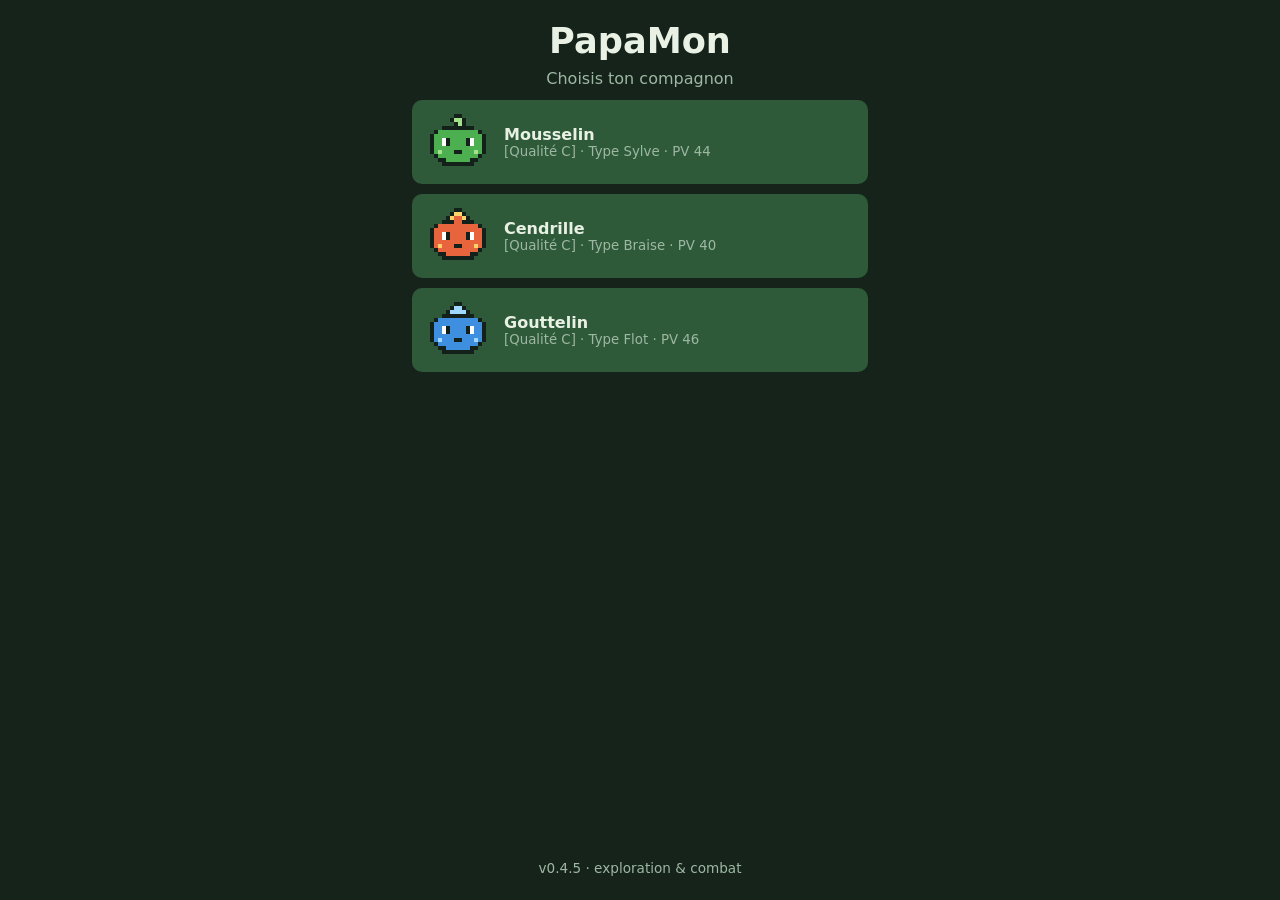
<file: index.html>
<!DOCTYPE html>
<html lang="fr">
<head>
<meta charset="utf-8">
<meta name="viewport" content="width=device-width, initial-scale=1, viewport-fit=cover">
<meta name="theme-color" content="#16231b">
<title>PapaMon v0.4.5</title>
<link rel="stylesheet" href="css/style.css">
</head>
<body>
<main>
  <!-- Selection view -->
  <section id="select">
    <h1>PapaMon</h1>
    <p class="sub">Choisis ton compagnon</p>
    <div id="starters"></div>
    <p class="hint">v0.4.5 · exploration & combat</p>
  </section>

  <!-- Exploration Map view -->
  <section id="map" hidden>
    <div class="map-header">
      <h1>Campagne</h1>
      <button type="button" id="startMenuBtn" class="btn-start">START / MENU</button>
    </div>
    <p class="sub">Déplace-toi avec les flèches ou le pavé tactile</p>
    <div class="map-container">
      <canvas id="mapCanvas"></canvas>
      <div id="mapMenuBox" class="map-menu-box" hidden>
        <div id="mapMenuMain" class="map-menu-content"></div>
        <div id="mapTeamBox" class="team-box" hidden></div>
        <div id="mapDetailBox" class="detail-box" hidden></div>
        <div id="mapOptionsBox" class="detail-box" hidden></div>
      </div>
    </div>
    <div class="controls">
      <div class="dpad-row">
        <button type="button" class="dpad-btn" data-dir="up" aria-label="Haut">▲</button>
      </div>
      <div class="dpad-row">
        <button type="button" class="dpad-btn" data-dir="left" aria-label="Gauche">◀</button>
        <button type="button" class="dpad-btn" data-dir="down" aria-label="Bas">▼</button>
        <button type="button" class="dpad-btn" data-dir="right" aria-label="Droite">▶</button>
      </div>
    </div>
    <p class="hint">Traverse les hautes herbes pour rencontrer des compagnons sauvages !</p>
  </section>

  <!-- Battle view -->
  <section id="battle" hidden>
    <div class="arena">
      <div class="row foe">
        <div class="card"><span class="name" id="foeName"></span><span class="quality-badge" id="foeQuality"></span><span class="type" id="foeType"></span>
          <div class="bar"><i id="foeBar"></i></div><small id="foeHp"></small></div>
        <div id="foeSprite"></div>
      </div>
      <div class="row me">
        <div id="meSprite"></div>
        <div class="card"><span class="name" id="meName"></span><span class="quality-badge" id="meQuality"></span><span class="type" id="meType"></span>
          <div class="bar"><i id="meBar"></i></div><small id="meHp"></small></div>
      </div>
    </div>
    <div id="msg" role="status" aria-live="polite"></div>
    <div id="battleControls">
      <div id="mainActions" class="actions-grid"></div>
      <div id="movesBox" class="moves-grid" hidden></div>
      <div id="teamBox" class="team-box" hidden></div>
      <div id="detailBox" class="detail-box" hidden></div>
    </div>
    <div id="moves" style="display:none;"></div>
    <div id="battleActions" style="display:none;"></div>
  </section>
</main>

<script type="module" src="js/main.js"></script>
</body>
</html>
</file>
<file: css/style.css>
:root {
  --bg: #16231b;
  --panel: #1f3326;
  --ink: #e8f1e4;
  --muted: #9db8a2;
}

* {
  box-sizing: border-box;
}

html, body {
  height: 100%;
  margin: 0;
  background: var(--bg);
  color: var(--ink);
  font-family: system-ui, -apple-system, BlinkMacSystemFont, sans-serif;
  touch-action: manipulation;
  user-select: none;
}

main {
  max-width: 480px;
  height: 100%;
  margin: 0 auto;
  display: flex;
  flex-direction: column;
  padding: max(12px, env(safe-area-inset-top)) 12px max(12px, env(safe-area-inset-bottom));
}

section {
  flex: 1;
  min-height: 0;
  display: flex;
  flex-direction: column;
}

[hidden] {
  display: none !important;
}

h1 {
  text-align: center;
  margin: 8px 0 4px;
  font-size: 2.2rem;
}

.sub, .hint {
  text-align: center;
  color: var(--muted);
  margin: 4px 0 12px;
}

.hint {
  margin-top: auto;
  font-size: .85rem;
}

button {
  font: inherit;
  font-weight: 600;
  color: var(--ink);
  background: #2f5a3a;
  border: 0;
  border-radius: 10px;
  min-height: 52px;
  padding: 8px;
  cursor: pointer;
}

button:disabled {
  opacity: .45;
  cursor: default;
}

button:active:not(:disabled) {
  transform: scale(.97);
}

button small {
  display: block;
  font-weight: 400;
  color: var(--muted);
}

#starters {
  display: grid;
  gap: 10px;
}

#starters button {
  display: flex;
  align-items: center;
  gap: 14px;
  text-align: left;
  padding: 10px 14px;
}

#starters .sprite {
  width: 64px;
  flex: none;
}

.sprite {
  image-rendering: pixelated;
  aspect-ratio: 1;
  width: min(34vw, 140px);
}

/* Map screen */
.map-header {
  display: flex;
  align-items: center;
  justify-content: space-between;
  padding: 0 4px;
}

.map-header h1 {
  margin: 0;
}

.btn-start {
  background: #2b4f35;
  color: #ffd36b;
  font-size: 0.85rem;
  font-weight: 700;
  border: 2px solid #43734e;
  border-radius: 8px;
  padding: 6px 12px;
  min-height: 40px;
  cursor: pointer;
}

.btn-start:active {
  background: #3a6947;
}

.map-menu-box {
  position: absolute;
  top: 10px;
  left: 10px;
  right: 10px;
  bottom: 10px;
  background: rgba(18, 30, 22, 0.96);
  border: 2px solid #3c6347;
  border-radius: 12px;
  padding: 12px;
  z-index: 100;
  display: flex;
  flex-direction: column;
  gap: 10px;
  overflow-y: auto;
}

.reorder-btns {
  display: flex;
  flex-direction: column;
  gap: 2px;
}

.btn-reorder {
  min-height: 28px;
  padding: 2px 8px;
  font-size: 0.75rem;
  background: #2b4533;
  border: 1px solid #3d6347;
}
.btn-reorder:active {
  background: #3d6148;
}

.map-container {
  flex: 1;
  min-height: 0;
  display: flex;
  flex-direction: column;
  align-items: center;
  justify-content: center;
  background: linear-gradient(#2b4a33, #1c3a26);
  border-radius: 12px;
  padding: 8px;
  position: relative;
  overflow: hidden;
}

#mapCanvas {
  image-rendering: pixelated;
  border: 2px solid #3d6a47;
  border-radius: 6px;
  background: #233b2a;
  max-width: 100%;
  max-height: 60vh;
}

/* D-pad controls */
.controls {
  margin-top: 12px;
  display: flex;
  flex-direction: column;
  align-items: center;
  gap: 6px;
}

.dpad-row {
  display: flex;
  gap: 6px;
}

.dpad-btn {
  width: 56px;
  height: 56px;
  min-height: 56px;
  font-size: 1.4rem;
  display: flex;
  align-items: center;
  justify-content: center;
  background: #284730;
  border-radius: 8px;
}

.dpad-btn:active {
  background: #3c6847;
}

/* Battle screen */
.arena {
  flex: 1;
  min-height: 0;
  display: grid;
  grid-template-rows: 1fr 1fr;
  gap: 8px;
  border-radius: 12px;
  background: linear-gradient(#2b4a33, #1c3a26);
  padding: 8px;
}

.row {
  display: flex;
  align-items: center;
  justify-content: space-between;
  gap: 8px;
}

.me .sprite {
  transform: scaleX(-1);
}

.card {
  flex: 1;
  background: rgba(13,22,16,.7);
  border-radius: 10px;
  padding: 8px 10px;
}

.card .name {
  font-weight: 700;
}

.quality-badge {
  font-size: .85rem;
  color: #ffd36b;
  font-weight: 700;
}

.card .type {
  color: var(--muted);
  font-size: .85rem;
  margin-left: 6px;
}

.bar {
  height: 10px;
  margin: 6px 0 4px;
  background: #0d1610;
  border-radius: 6px;
  overflow: hidden;
}

.bar i {
  display: block;
  height: 100%;
  width: 100%;
  background: #6fcf7f;
  transition: width .5s, background .5s;
}

.card small {
  color: var(--muted);
}

.hit {
  animation: blink .35s 2;
}

@keyframes blink {
  50% { opacity: .15; }
}

#msg {
  min-height: 3.4em;
  background: var(--panel);
  border-radius: 10px;
  padding: 10px 12px;
  margin: 8px 0;
  line-height: 1.35;
}

#moves {
  display: grid;
  grid-template-columns: 1fr 1fr;
  gap: 8px;
}

#moves .full {
  grid-column: 1 / -1;
}

.battle-actions {
  margin-top: 8px;
  display: flex;
  flex-direction: column;
  gap: 6px;
}

.btn-action {
  background: #5a312f;
  width: 100%;
}

.btn-action:active:not(:disabled) {
  background: #733c3a;
}

/* Battle Controls & Sub-views */
#battleControls {
  margin-top: 8px;
}

.actions-grid {
  display: grid;
  grid-template-columns: 1fr 1fr;
  gap: 8px;
}

.actions-grid .btn-main-attack {
  background: #2e663a;
}
.actions-grid .btn-main-attack:active:not(:disabled) {
  background: #3d824c;
}

.actions-grid .btn-main-team {
  background: #284a66;
}
.actions-grid .btn-main-team:active:not(:disabled) {
  background: #346187;
}

.actions-grid .full {
  grid-column: 1 / -1;
}

.moves-grid {
  display: grid;
  grid-template-columns: 1fr 1fr;
  gap: 8px;
}

.moves-grid .full, .team-box .full, .detail-box .full {
  grid-column: 1 / -1;
  width: 100%;
}

.btn-back {
  background: #444a46;
  margin-top: 6px;
}
.btn-back:active:not(:disabled) {
  background: #5a635e;
}

.team-box {
  display: flex;
  flex-direction: column;
  gap: 6px;
  max-height: 240px;
  overflow-y: auto;
}

.team-card-btn {
  display: flex;
  align-items: center;
  justify-content: space-between;
  text-align: left;
  padding: 8px 12px;
  background: #1f3326;
  border: 1px solid #33543e;
  border-radius: 8px;
}

.team-card-info {
  display: flex;
  align-items: center;
  gap: 10px;
}

.team-card-info .sprite {
  width: 40px;
  height: 40px;
}

.team-card-meta {
  display: flex;
  flex-direction: column;
}

.team-card-meta .title {
  font-weight: 700;
  font-size: 0.95rem;
}

.team-card-meta .sub-text {
  font-size: 0.8rem;
  color: var(--muted);
}

.active-tag {
  color: #ffd36b;
  font-size: 0.8rem;
  font-weight: bold;
}

.detail-box {
  background: #18281e;
  border-radius: 10px;
  padding: 10px 12px;
  display: flex;
  flex-direction: column;
  gap: 8px;
  max-height: 260px;
  overflow-y: auto;
}

.detail-header {
  display: flex;
  align-items: center;
  gap: 12px;
  border-bottom: 1px solid #284431;
  padding-bottom: 6px;
}

.detail-header .sprite {
  width: 52px;
  height: 52px;
}

.detail-title {
  font-size: 1.05rem;
  font-weight: 700;
}

.stats-grid {
  display: grid;
  grid-template-columns: 1fr 1fr;
  gap: 6px;
  background: #111f17;
  padding: 8px;
  border-radius: 6px;
  font-size: 0.85rem;
}

.stat-item {
  display: flex;
  justify-content: space-between;
  color: var(--ink);
}

.stat-item label {
  color: var(--muted);
}

.detail-section-title {
  font-size: 0.85rem;
  font-weight: 700;
  color: #ffd36b;
  margin-top: 2px;
}

.detail-moves-list {
  display: flex;
  flex-direction: column;
  gap: 4px;
  font-size: 0.85rem;
}

.detail-move-chip {
  background: #233b2a;
  padding: 4px 8px;
  border-radius: 4px;
  display: flex;
  justify-content: space-between;
}

.evolution-chip {
  background: #382d1c;
  color: #ffd36b;
  padding: 6px;
  border-radius: 6px;
  font-size: 0.8rem;
  text-align: center;
}
</file>
